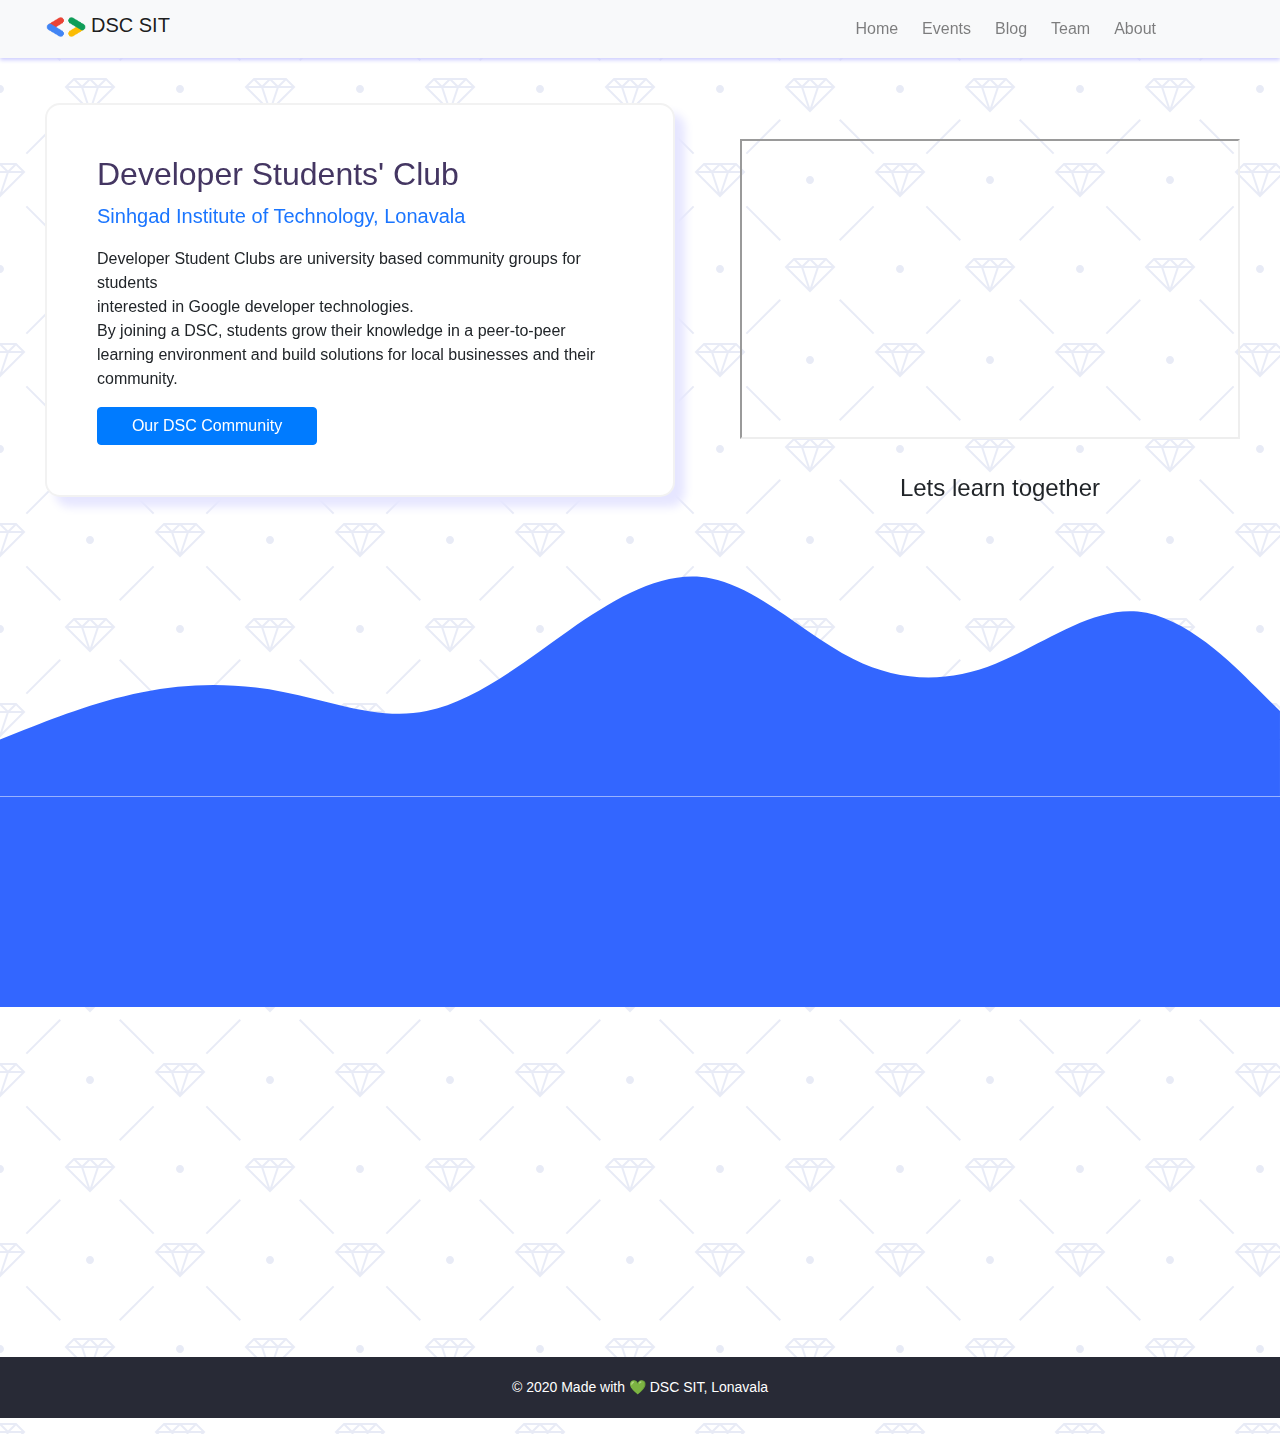
<file: index.html>
<!DOCTYPE html>
<html lang="en">

<head>
  <meta charset="UTF-8">
  <meta name="viewport" content="width=device-width, initial-scale=1.0">
  <meta http-equiv="X-UA-Compatible" content="ie=edge">
  <link rel="shortcut icon" href="images/dsc_logo.webp">
  <link rel="stylesheet" href="style.css">
  <link rel="stylesheet" href="https://stackpath.bootstrapcdn.com/bootstrap/4.4.1/css/bootstrap.min.css"
    integrity="sha384-Vkoo8x4CGsO3+Hhxv8T/Q5PaXtkKtu6ug5TOeNV6gBiFeWPGFN9MuhOf23Q9Ifjh" crossorigin="anonymous">
  <link rel="stylesheet" href="https://unpkg.com/aos@next/dist/aos.css" />
  <link rel="stylesheet" href="https://cdnjs.cloudflare.com/ajax/libs/font-awesome/4.7.0/css/font-awesome.min.css">

  <title>DSC SIT</title>
</head>

<body class="back">
  <nav class="navbar navbar-expand-lg navbar-light bg-light navbar1">
    <a class="navbar-brand title" href="index.html">
      <div class="d-flex flex-row">
        <img src="images/google-dev.png" class="navlogo">
        <h5>DSC SIT</h5>
      </div>
     
    </a>

    <button class="navbar-toggler" type="button" data-toggle="collapse" data-target="#navbarNav"
      aria-controls="navbarNav" aria-expanded="false" aria-label="Toggle navigation">
      <span class="navbar-toggler-icon"></span>
    </button>

    <div class=" sticky-top collapse navbar-collapse" id="navbarNav">
      <ul class="navbar-nav navlinks">
        <li class="nav-item ml-2"><a class="nav-link" href="index.html">Home<span class="sr-only">(current)</span></a>
        </li>
        <li class="nav-item ml-2"><a class="nav-link" href="events.html">Events</a></li>
        <li class="nav-item ml-2"><a class="nav-link" href="https://medium.com/dsc-sit">Blog</a></li>
        <li class="nav-item ml-2"><a class="nav-link" href="team.html">Team</a></li>
        <li class="nav-item ml-2"><a class="nav-link" href="about.html">About</a></li>
      </ul>
    </div>
  </nav>

  <div class="main-el">
  <!-- <img class="img-ill2" src="images/bg-img.webp"> -->
  <div class="card1" data-aos="fade-up">
    <h2> Developer Students' Club</h2>
    <p class="blue">Sinhgad Institute of Technology, Lonavala</p>
    <p>Developer Student Clubs are university based community groups for students<br> interested in Google developer
      technologies. <br> By joining a DSC, students grow their knowledge in a peer-to-peer learning environment and build
      solutions for local businesses and their community.</p>
    <a class="btn btnlink btn-primary" href="https://dsc.community.dev/sinhgad-institute-of-technology-sit" role="button">Our DSC Community</a>
  </div>


  <div class="center">
    <iframe  class="video" src="https://www.youtube.com/embed/AF9NS1bLsZE" frameborder="1" allow="accelerometer; autoplay; clipboard-write; encrypted-media; gyroscope; picture-in-picture" allowfullscreen></iframe>
    <!-- <div class="dsclogo"><img data-aos="zoom-in" src="images/event-people.png" class="img-fluid"></div> -->
    <div data-aos="zoom-in" class="mt-2">
      <h4>Lets learn together</h4>
    </div>
  </div>
</div>



  <div class="wave"><svg xmlns="http://www.w3.org/2000/svg" viewBox="0 0 1440 320">
      <path fill=" #3366ff" fill-opacity="1"
        d="M0,256L26.7,245.3C53.3,235,107,213,160,202.7C213.3,192,267,192,320,202.7C373.3,213,427,235,480,224C533.3,213,587,171,640,133.3C693.3,96,747,64,800,74.7C853.3,85,907,139,960,165.3C1013.3,192,1067,192,1120,170.7C1173.3,149,1227,107,1280,112C1333.3,117,1387,171,1413,197.3L1440,224L1440,320L1413.3,320C1386.7,320,1333,320,1280,320C1226.7,320,1173,320,1120,320C1066.7,320,1013,320,960,320C906.7,320,853,320,800,320C746.7,320,693,320,640,320C586.7,320,533,320,480,320C426.7,320,373,320,320,320C266.7,320,213,320,160,320C106.7,320,53,320,27,320L0,320Z">
      </path>
    </svg></div>
  <div class="backg">
    <div class="boxes">
      <div data-aos="fade-right" class="box"><img class="tech" src="icons/domain.webp">
        <h6>Web</h6>
      </div>
      <div data-aos="fade-left" class="box"><img class="tech" src="icons/android.webp">
        <h6>Android</h6>
      </div>
      <div data-aos="fade-right" class="box"><img class="tech" src="icons/machine-learning.webp">
        <h6>ML/AI</h6>
      </div>
      <div data-aos="fade-left" class="box"><img class="tech" src="icons/blockchain.webp">
        <h6>Blockchain</h6>
      </div>
      <div data-aos="fade-right" class="box"><img class="tech" src="icons/cloud.webp">
        <h6>Cloud</h6>
      </div>
      <div data-aos="fade-left" class="box"><img class="tech" src="icons/programmer.webp">
        <h6>Competitive</h6>
      </div>
    </div>
  </div>


  <div class="cards">
    <div class="card1" data-aos="fade-right">
      <h5>&#11088; What we do in DSC SIT</h5>
      <p> We conducts workshops, seminars and other<br> fun activities which help the students learn and grow.</p>
    <p>Connect, learn and grow.</p>
    </div>
    <div class="card1" data-aos="fade-left">
      <h5>&#128204; Join Us</h5>
      <p> To explore and learn about new technologies.<br>by solving real world problems and building projects.</p>
      <div class="allicons2">
        <a href="https://www.instagram.com/dscsitl/"><i class="fa fa-instagram fa-2x" aria-hidden="true"></i></a>
        <a href="https://twitter.com/dsc_sit"><i class="fa fa-twitter-square fa-2x" aria-hidden="true"></i></a>
        <a href="https://www.linkedin.com/company/31563235"><i class="fa fa-linkedin-square fa-2x" aria-hidden="true"></i></a>
        <a href="https://www.facebook.com/dscsitlonavala/"><i class="fa fa-2x fa-facebook-square" aria-hidden="true"></i></a>
        <a href="https://www.youtube.com/channel/UCzR90cXpSvJbm_8ketA8egQ"><i class="fa fa-2x fa-youtube-square" aria-hidden="true"></i></a>
 
      </div>
    </div>

    

  </div>
  <div class="space"></div>
  
  <footer>
    <p class="credits">&copy; 2020 Made with &#128154; DSC SIT, Lonavala</p>
  </footer>
</body>


<script src="https://code.jquery.com/jquery-3.4.1.slim.min.js"
  integrity="sha384-J6qa4849blE2+poT4WnyKhv5vZF5SrPo0iEjwBvKU7imGFAV0wwj1yYfoRSJoZ+n" crossorigin="anonymous"></script>
<script src="https://cdn.jsdelivr.net/npm/popper.js@1.16.0/dist/umd/popper.min.js"
  integrity="sha384-Q6E9RHvbIyZFJoft+2mJbHaEWldlvI9IOYy5n3zV9zzTtmI3UksdQRVvoxMfooAo" crossorigin="anonymous"></script>
<script src="https://stackpath.bootstrapcdn.com/bootstrap/4.4.1/js/bootstrap.min.js"
  integrity="sha384-wfSDF2E50Y2D1uUdj0O3uMBJnjuUD4Ih7YwaYd1iqfktj0Uod8GCExl3Og8ifwB6" crossorigin="anonymous"></script>
<script src="https://unpkg.com/aos@next/dist/aos.js"></script>
<script>AOS.init();</script>

</html>
</file>
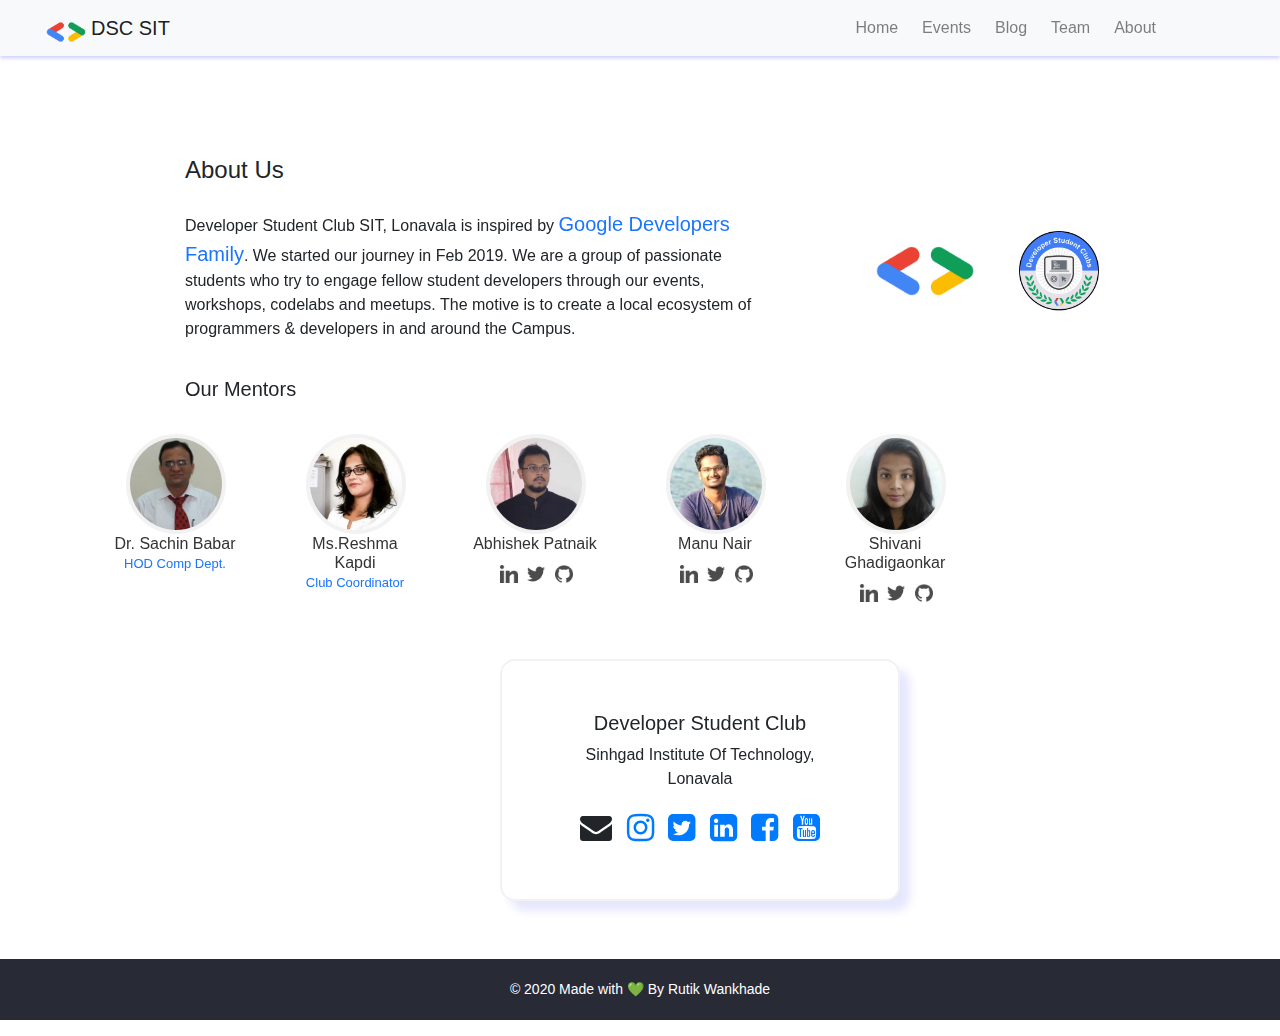
<file: about.html>
<!DOCTYPE html>
<html lang="en">

<head>
  <meta charset="UTF-8">
  <meta name="viewport" content="width=device-width, initial-scale=1.0">
  <meta http-equiv="X-UA-Compatible" content="ie=edge">
  <link rel="shortcut icon" href="images/dsc_logo.webp">
  <link rel="stylesheet" href="style.css">
  <link rel="stylesheet" href="https://stackpath.bootstrapcdn.com/bootstrap/4.4.1/css/bootstrap.min.css"
    integrity="sha384-Vkoo8x4CGsO3+Hhxv8T/Q5PaXtkKtu6ug5TOeNV6gBiFeWPGFN9MuhOf23Q9Ifjh" crossorigin="anonymous">
  <link rel="stylesheet" href="https://unpkg.com/aos@next/dist/aos.css" />
  <link rel="stylesheet" href="https://cdnjs.cloudflare.com/ajax/libs/font-awesome/4.7.0/css/font-awesome.min.css">
  <title>DSC SIT</title>
</head>

<body>
  <nav class="navbar navbar-expand-lg navbar-light bg-light navbar1">
    <a class="navbar-brand title" href="index.html"><img src="images/google-dev.png" class="navlogo">DSC SIT</a>
    <button class="navbar-toggler" type="button" data-toggle="collapse" data-target="#navbarNav"
      aria-controls="navbarNav" aria-expanded="false" aria-label="Toggle navigation">
      <span class="navbar-toggler-icon"></span>
    </button>
    <div class=" sticky-top collapse navbar-collapse" id="navbarNav">
      <ul class="navbar-nav navlinks">
        <li class="nav-item ml-2"><a class="nav-link" href="index.html">Home<span class="sr-only">(current)</span></a>
        </li>
        <li class="nav-item ml-2"><a class="nav-link" href="events.html">Events</a></li>
        <li class="nav-item ml-2"><a class="nav-link" href="https://medium.com/dsc-sit">Blog</a></li>
        <li class="nav-item ml-2"><a class="nav-link" href="team.html">Team</a></li>
        <li class="nav-item ml-2"><a class="nav-link" href="about.html">About</a></li>
      </ul>
    </div>
  </nav>
  <div class="container flexbox">
    <div class="about">
      <h4 class="mb-4">About Us</h4>
      <p data-aos="fade-up">Developer Student Club SIT, Lonavala is inspired by <span class=" m-0 blue">Google
          Developers Family</span>. We started our journey in Feb 2019. We are a group of passionate students who try to
        engage fellow student developers through our events, workshops, codelabs and meetups. The motive is to create a
        local ecosystem of programmers & developers in and around the Campus.</p>
    </div>
    <div class="logos" data-aos="fade-up">
      <img class="logo2" src="images/google-dev.png">
      <img class="logo3" src="images/dsc_logo.webp">
    </div>
    <h5 class="mentors-text" data-aos="fade-up">Our Mentors</h5>
    <div class="boxes" data-aos="fade-up">
      <div class="member">
        <img class="member-img" src="images/team/hod sir.jfif">
        <h6>Dr. Sachin Babar<br><span class="role2">HOD Comp Dept.</span></h6>
      </div>
      <div class="member">
        <img class="member-img" src="images/team/Reshma mam.webp">
        <h6>Ms.Reshma Kapdi<br><span class="role2">Club Coordinator</span></h6>
      </div>
      <div class="member">
        <img class="member-img" src="images/team/abhishekP.webp">
        <h6>Abhishek Patnaik</h6>
        <div class="allicons">
          <a href="https://www.linkedin.com/in/abhishekpatnaik77/"><img class="icons" src="icons/linkedin.png"></a>
          <a href="https://twitter.com/Abhishe76627246"><img class="icons" src="icons/twitter.png"></a>
          <a href="https://github.com/AbhishekPatnaik"><img class="icons" src="icons/github-image.png"></a>
        </div>
      </div>
      <div class="member">
        <img class="member-img" src="images/team/manunair.webp">
        <h6>Manu Nair</h6>
        <div class="allicons">
          <a href="https://www.linkedin.com/in/manu-nair-439504157/"><img class="icons" src="icons/linkedin.png"></a>
          <a><img class="icons" src="icons/twitter.png"></a>
          <a href="https://github.com/Manunair270"><img class="icons" src="icons/github-image.png"></a>
        </div>
      </div>
      <div class="member">
        <img class="member-img" src="images/team/Shivani Di.webp">
        <h6>Shivani Ghadigaonkar</h6>
        <div class="allicons">
          <a href="https://www.linkedin.com/in/shivani-ghadigaonkar-72aa86141/?originalSubdomain=in"><img class="icons"
              src="icons/linkedin.png"></a>
          <a><img class="icons" src="icons/twitter.png"></a>
          <a><img class="icons" src="icons/github-image.png"></a>
        </div>
      </div>
    </div>
  </div>
  <div class="center contact card1" data-aos="fade-up">
    <h5>Developer Student Club</h5>
    <p>Sinhgad Institute Of Technology, Lonavala</p>
    <div class="allicons2">
      <a onclick="goToGmail()"><i class="fa fa-envelope fa-2x" aria-hidden="true"></i></a>
      <a href="https://www.instagram.com/dscsitl/"><i class="fa fa-instagram fa-2x" aria-hidden="true"></i></a>
      <a href="https://twitter.com/dsc_sit"><i class="fa fa-twitter-square fa-2x" aria-hidden="true"></i></a>
      <a href="https://www.linkedin.com/company/31563235"><i class="fa fa-linkedin-square fa-2x" aria-hidden="true"></i></a>
      <a href="https://www.facebook.com/dscsitlonavala/"><i class="fa fa-2x fa-facebook-square" aria-hidden="true"></i></a>
        <a href="https://www.youtube.com/channel/UCzR90cXpSvJbm_8ketA8egQ"><i class="fa fa-2x fa-youtube-square" aria-hidden="true"></i></a>

    </div>
  </div>
  <div class="space"></div>
  <footer>
    <div>
      <p class="credits">
     &copy; 2020 Made with &#128154; By Rutik Wankhade</p>
     
    </div>
    
    
  </footer>
</body>
<script src="https://code.jquery.com/jquery-3.4.1.slim.min.js"
  integrity="sha384-J6qa4849blE2+poT4WnyKhv5vZF5SrPo0iEjwBvKU7imGFAV0wwj1yYfoRSJoZ+n" crossorigin="anonymous"></script>
<script src="https://cdn.jsdelivr.net/npm/popper.js@1.16.0/dist/umd/popper.min.js"
  integrity="sha384-Q6E9RHvbIyZFJoft+2mJbHaEWldlvI9IOYy5n3zV9zzTtmI3UksdQRVvoxMfooAo" crossorigin="anonymous"></script>
<script src="https://stackpath.bootstrapcdn.com/bootstrap/4.4.1/js/bootstrap.min.js"
  integrity="sha384-wfSDF2E50Y2D1uUdj0O3uMBJnjuUD4Ih7YwaYd1iqfktj0Uod8GCExl3Og8ifwB6" crossorigin="anonymous"></script>
<script>function goToGmail() { window.open('mailto:dscsitlnl@gmail.com'); }</script>
<script src="https://unpkg.com/aos@next/dist/aos.js"></script>
<script>AOS.init();</script>

</html>
</file>
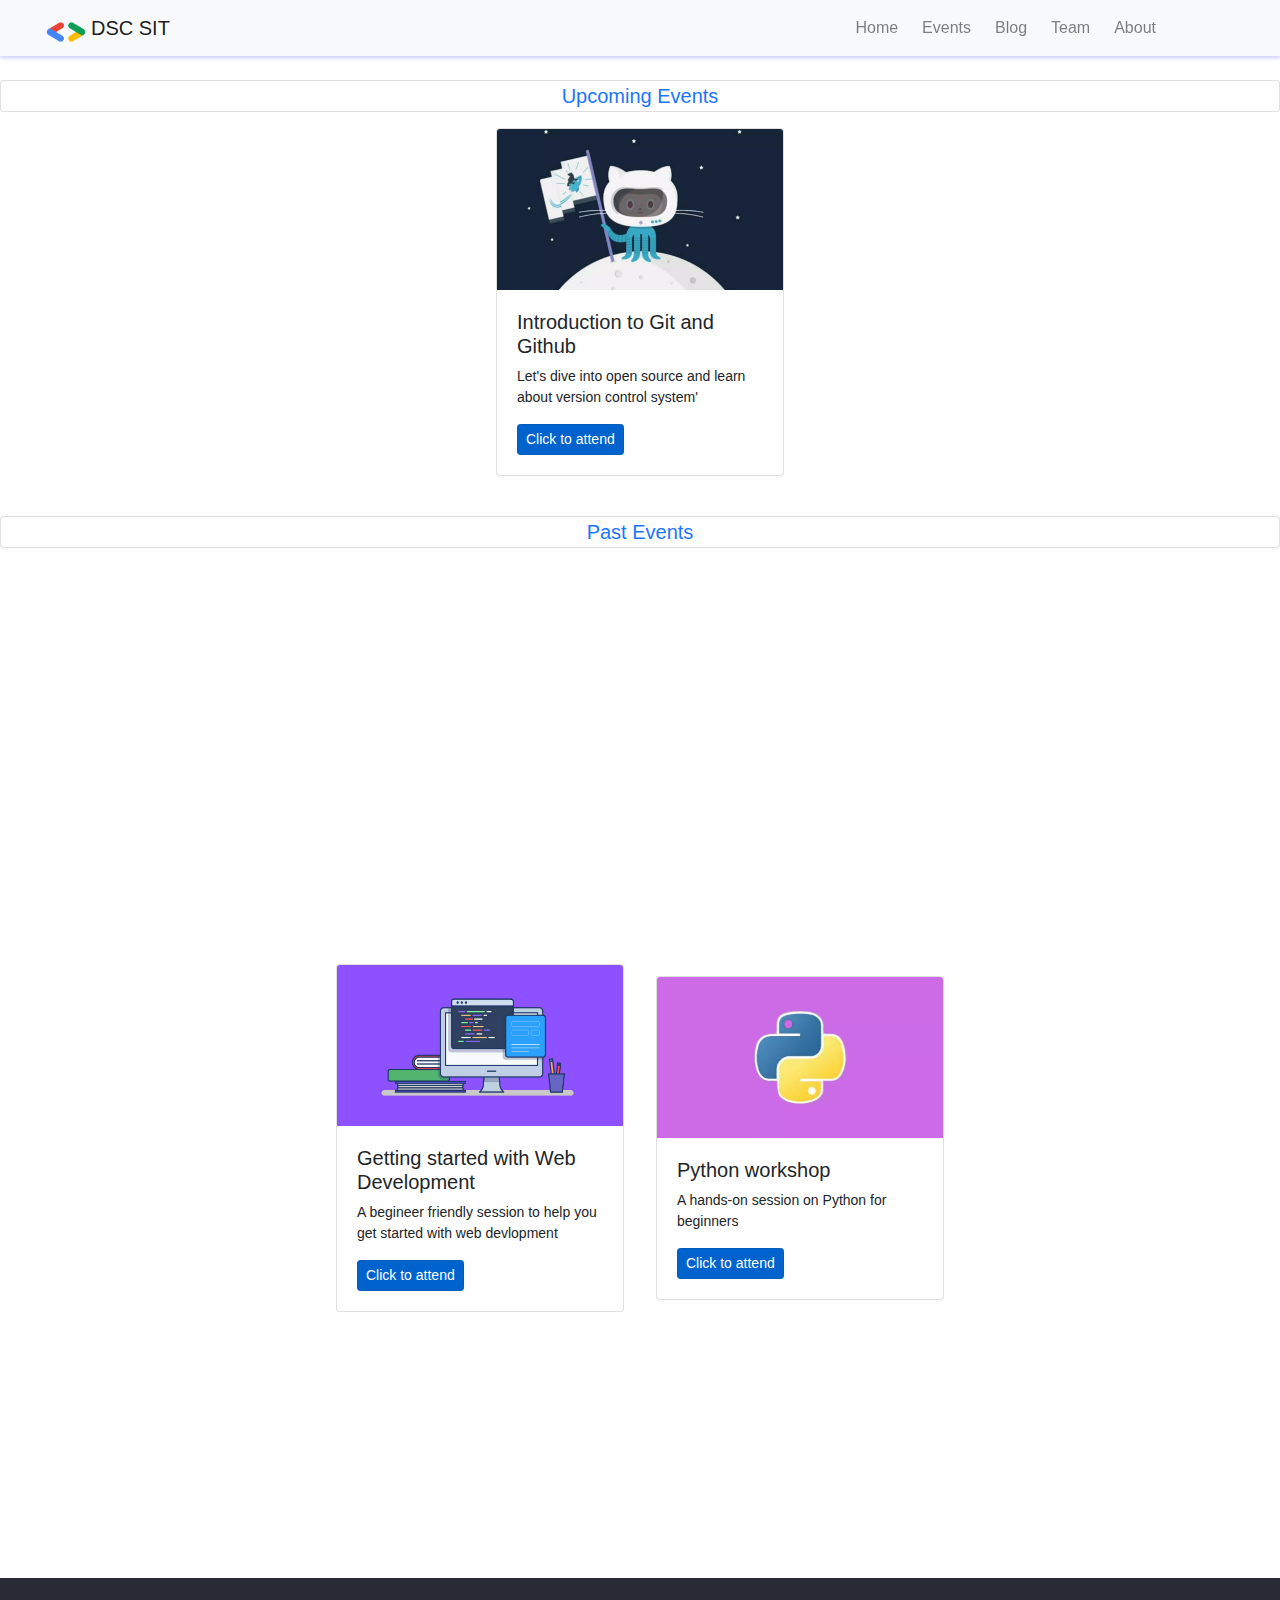
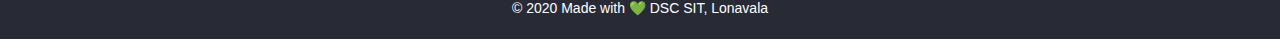
<file: events.html>
<!DOCTYPE html>
<html lang="en">
<head>
    <meta charset="UTF-8">
    <meta name="viewport" content="width=device-width, initial-scale=1.0">
    <meta http-equiv="X-UA-Compatible" content="ie=edge">
    <link rel="shortcut icon" href="images/dsc_logo.webp">
    <link rel="stylesheet" href="style.css">
    <link rel="stylesheet" href="https://stackpath.bootstrapcdn.com/bootstrap/4.4.1/css/bootstrap.min.css" integrity="sha384-Vkoo8x4CGsO3+Hhxv8T/Q5PaXtkKtu6ug5TOeNV6gBiFeWPGFN9MuhOf23Q9Ifjh" crossorigin="anonymous">
    <link rel="stylesheet" href="https://unpkg.com/aos@next/dist/aos.css" />
    <title>DSC SIT</title>
</head>
<body class="bodyevents">
<nav class="navbar navbar-expand-lg navbar-light bg-light navbar1">
    <a class="navbar-brand title" href="index.html"><img src="images/google-dev.png" class="navlogo">DSC SIT</a>
<button class="navbar-toggler" type="button" data-toggle="collapse" data-target="#navbarNav" aria-controls="navbarNav" aria-expanded="false" aria-label="Toggle navigation">
  <span class="navbar-toggler-icon"></span>
</button>
<div class=" sticky-top collapse navbar-collapse" id="navbarNav">
  <ul class="navbar-nav navlinks">
    <li class="nav-item ml-2"><a class="nav-link" href="index.html">Home<span class="sr-only">(current)</span></a></li>
    <li class="nav-item ml-2"><a class="nav-link" href="events.html">Events</a></li>
    <li class="nav-item ml-2"><a class="nav-link" href="https://medium.com/dsc-sit">Blog</a></li>
    <li class="nav-item ml-2"><a class="nav-link" href="team.html">Team</a></li>
    <li class="nav-item ml-2"><a class="nav-link" href="about.html">About</a></li>
  </ul>
  </div>
</nav>
<div class="blue text-center card pd-1 mt-4">Upcoming Events</div>
<div class="events">

 

  <div class="card m-3" style="width: 18rem;">
    <img src="images/events/git.webp" class="card-img-top" alt="...">
    <div class="card-body">
      <h5>Introduction to Git and Github</h5>
      <p class="card-text "style="font-size:14px;">Let's dive into open source and learn about version control system'</p>

      <!-- <p class="date">4th Oct 2020</p> -->

      <a href="https://www.eventbrite.com/o/dsc-sit-29063712767" class="btn btn-primary btn-sm active" role="button" aria-pressed="true">Click to attend</a>

    </div>
  </div>

 
</div>

<div class="blue text-center card mt-4">Past Events</div>
<div class="events">
  <iframe class="video" src="https://www.youtube.com/embed/IEp_ZTrNR9M" frameborder="0" allow="accelerometer; autoplay; clipboard-write; encrypted-media; gyroscope; picture-in-picture" allowfullscreen></iframe>

  <div class="card m-3" style="width: 18rem;">
    <img src="images/events/web-dev.webp" class="card-img-top" alt="...">
    <div class="card-body">
      <h5>Getting started with Web Development</h5>

      <p class="card-text "style="font-size:14px;">A begineer friendly session to help you get started with web devlopment</p>
      <a href="https://www.eventbrite.com/o/dsc-sit-29063712767" class="btn btn-primary btn-sm active" role="button" aria-pressed="true">Click to attend</a>

    </div>
  </div>

  <div class="card m-3" style="width: 18rem;">
    <img src="images/events/python.webp" class="card-img-top" alt="...">
    <div class="card-body">
      <h5>Python workshop</h5>

      <p class="card-text "style="font-size:14px;">A hands-on session on Python for beginners</p>
      <a href="https://www.eventbrite.com/o/dsc-sit-29063712767" class="btn btn-primary btn-sm active" role="button" aria-pressed="true">Click to attend</a>

    </div>
  </div>



</div>

<footer><div><p class="credits">&copy; 2020 Made with &#128154; DSC SIT, Lonavala</p></div></footer> 
</body>
<script src="https://code.jquery.com/jquery-3.4.1.slim.min.js" integrity="sha384-J6qa4849blE2+poT4WnyKhv5vZF5SrPo0iEjwBvKU7imGFAV0wwj1yYfoRSJoZ+n" crossorigin="anonymous"></script>
<script src="https://cdn.jsdelivr.net/npm/popper.js@1.16.0/dist/umd/popper.min.js" integrity="sha384-Q6E9RHvbIyZFJoft+2mJbHaEWldlvI9IOYy5n3zV9zzTtmI3UksdQRVvoxMfooAo" crossorigin="anonymous"></script>
<script src="https://stackpath.bootstrapcdn.com/bootstrap/4.4.1/js/bootstrap.min.js" integrity="sha384-wfSDF2E50Y2D1uUdj0O3uMBJnjuUD4Ih7YwaYd1iqfktj0Uod8GCExl3Og8ifwB6" crossorigin="anonymous"></script>
<script src="https://unpkg.com/aos@next/dist/aos.js"></script>
<script>AOS.init();</script>
</html>
</file>
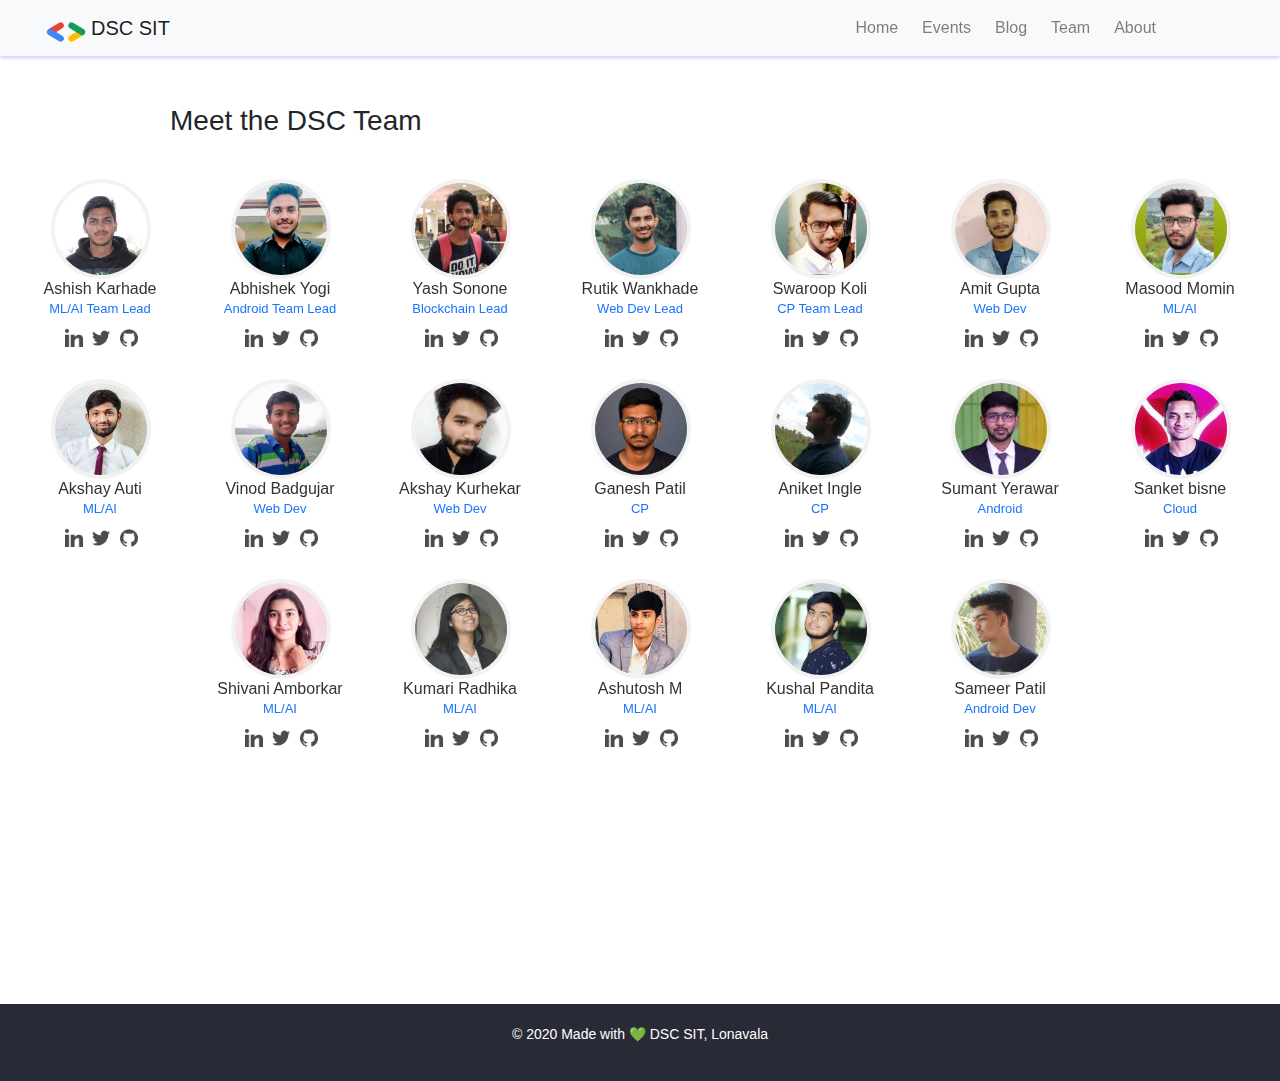
<file: team.html>
<!DOCTYPE html>
<html lang="en">
<head>
    <meta charset="UTF-8">
    <meta name="viewport" content="width=device-width, initial-scale=1.0">
    <meta http-equiv="X-UA-Compatible" content="ie=edge">
    <link rel="shortcut icon" href="images/dsc_logo.webp">
    <link rel="stylesheet" href="style.css">
    <link rel="stylesheet" href="https://stackpath.bootstrapcdn.com/bootstrap/4.4.1/css/bootstrap.min.css" integrity="sha384-Vkoo8x4CGsO3+Hhxv8T/Q5PaXtkKtu6ug5TOeNV6gBiFeWPGFN9MuhOf23Q9Ifjh" crossorigin="anonymous">
    <link rel="stylesheet" href="https://unpkg.com/aos@next/dist/aos.css" />
    <title>DSC SIT</title>
</head>
<body class="teambody">
<nav class="navbar navbar-expand-lg navbar-light bg-light navbar1">
    <a class="navbar-brand title" href="index.html"><img src="images/google-dev.png" class="navlogo">DSC SIT</a>
<button class="navbar-toggler" type="button" data-toggle="collapse" data-target="#navbarNav" aria-controls="navbarNav" aria-expanded="false" aria-label="Toggle navigation">
  <span class="navbar-toggler-icon"></span>
</button>
<div class=" sticky-top collapse navbar-collapse" id="navbarNav">
  <ul class="navbar-nav navlinks">
    <li class="nav-item ml-2"><a class="nav-link" href="index.html">Home<span class="sr-only">(current)</span></a></li>
    <li class="nav-item ml-2"><a class="nav-link" href="events.html">Events</a></li>
    <li class="nav-item ml-2"><a class="nav-link" href="https://medium.com/dsc-sit">Blog</a></li>
    <li class="nav-item ml-2"><a class="nav-link" href="team.html">Team</a></li>
    <li class="nav-item ml-2"><a class="nav-link" href="about.html">About</a></li>
  </ul>
  </div>
</nav>
<div><h3 class="mt-5 ml-6 mb-3 team">Meet the DSC Team</h3></div>
<div class="boxes" >

   <div class="member" data-aos="fade-up">
       <img class="member-img" src="images/team/profile - Ashi.webp">
       <h6>Ashish Karhade <span class="role">ML/AI Team Lead</span></h6>
       <div class="allicons">
       <a href="https://www.linkedin.com/in/ashiishkarhade"><img class="icons" src="icons/linkedin.png"></a>
       <a href="https://twitter.com/ashiishkarhade"><img class="icons" src="icons/twitter.png"></a>
       <a href="https://github.com/ashiishkarhade"><img class="icons" src="icons/github-image.png"></a>
       </div>
   </div>
   <div class="member" data-aos="fade-up">
       <img class="member-img" src="images/team/abhishek yogi.webp">
       <h6>Abhishek Yogi<br><span class="role">Android Team Lead</span></h6>
       <div class="allicons">
       <a href="https://www.linkedin.com/in/abhishekyogi"><img class="icons" src="icons/linkedin.png"></a>
       <a href="https://twitter.com/abhishekyogi"><img class="icons" src="icons/twitter.png"></a>
       <a href="https://github.com/abhishekyogi"><img class="icons" src="icons/github-image.png"></a>
       </div>
   </div>
   <div class="member" data-aos="fade-up">
       <img class="member-img" src="images/team/Yash Sonone.webp">
       <h6>Yash Sonone<br><span class="role">Blockchain Lead</span></h6>
       <div class="allicons">
       <a href="https://www.linkedin.com/in/yashsonone21/"><img class="icons" src="icons/linkedin.png"></a>
       <a href="https://twitter.com/YashSonone19"><img class="icons" src="icons/twitter.png"></a>
       <a href="https://github.com/yashsonone"><img class="icons" src="icons/github-image.png"></a>
       </div>
   </div>
   <div class="member" data-aos="fade-up">
       <img class="member-img" src="images/team/rutik.webp">
       <h6>Rutik Wankhade<br><span class="role">Web Dev Lead</span></h6>
       <div class="allicons">
       <a href="https://www.linkedin.com/in/rutik-wankhade/"><img class="icons" src="icons/linkedin.png"></a>
       <a href="https://twitter.com/WankhadeRutik"><img class="icons" src="icons/twitter.png"></a>
       <a href="https://github.com/rutikwankhade"><img class="icons" src="icons/github-image.png"></a>
       </div>
   </div>
   
   <div class="member" data-aos="fade-up">
       <img class="member-img" src="images/team/swaroop koli.webp">
       <h6>Swaroop Koli<br><span class="role">CP Team Lead</span></h6>
       <div class="allicons">
       <a href="https://www.linkedin.com/in/swaroop-koli-093898192/"><img class="icons" src="icons/linkedin.png"></a>
       <a href="https://twitter.com/SwaroopKoli2"><img class="icons" src="icons/twitter.png"></a>
       <a href="https://github.com/swapyop"><img class="icons" src="icons/github-image.png"></a>
       </div>
   </div>
   <div class="member" data-aos="fade-up">
    <img class="member-img" src="images/team/Amitgupta.webp">
    <h6>Amit Gupta<br><span class="role2">Web Dev</span></h6>
    <div class="allicons">
    <a href="https://www.linkedin.com/in/amitgupta04"><img class="icons" src="icons/linkedin.png"></a>
    <a href="https://twitter.com/amitgupta914"><img class="icons" src="icons/twitter.png"></a>
    <a href="https://github.com/amiitgupta"><img class="icons" src="icons/github-image.png"></a>
    </div>
</div>
   <div class="member" data-aos="fade-up">
       <img class="member-img" src="images/team/masood.webp">
       <h6>Masood Momin<br><span class="role2">ML/AI</span></h6>
       <div class="allicons">
       <a href="https://in.linkedin.com/in/masoodmomin"><img class="icons" src="icons/linkedin.png"></a>
       <a><img class="icons" src="icons/twitter.png"></a>
       <a href="https://github.com/masoodmomin"><img class="icons" src="icons/github-image.png"></a>
       </div>
   </div>
   <div class="member" data-aos="fade-up">
       <img class="member-img" src="images/team/Akashayauti.webp">
       <h6>Akshay Auti<br><span class="role2">ML/AI</span></h6>
       <div class="allicons">
       <a href="https://www.linkedin.com/in/akshayauti"><img class="icons" src="icons/linkedin.png"></a>
       <a href="https://twitter.com/_akshayauti"><img class="icons" src="icons/twitter.png"></a>
       <a href="https://github.com/akshayauti"><img class="icons" src="icons/github-image.png"></a>
       </div>
   </div>
   <div class="member" data-aos="fade-up">
       <img class="member-img" src="images/team/vinodb.webp">
       <h6>Vinod Badgujar<br><span class="role2">Web Dev</span></h6>
       <div class="allicons">
       <a href="https://www.linkedin.com/in/vinodbadgujar"><img class="icons" src="icons/linkedin.png"></a>
       <a href="https://twitter.com/VinodBadgujar7"><img class="icons" src="icons/twitter.png"></a>
       <a href="https://github.com/vinodbadgujar"><img class="icons" src="icons/github-image.png"></a>
       </div>
   </div>
   <div class="member" data-aos="fade-up">
       <img class="member-img" src="images/team/akshay kurhekar.webp">
       <h6>Akshay Kurhekar<br><span class="role2">Web Dev</span></h6>
       <div class="allicons">
       <a href="https://www.linkedin.com/in/akshay-kurhekar-64438a168"><img class="icons" src="icons/linkedin.png"></a>
       <a href="https://twitter.com/akshaykurhekar"><img class="icons" src="icons/twitter.png"></a>
       <a href="https://github.com/akshaykurhekar"><img class="icons" src="icons/github-image.png"></a>
       </div>
   </div>
   <div class="member" data-aos="fade-up">
       <img class="member-img" src="images/team/Ganesh Patil.webp">
       <h6>Ganesh Patil<br><span class="role2">CP</span></h6>
       <div class="allicons">
       <a href="https://www.linkedin.com/in/ganesh-patil-ba6807180"><img class="icons" src="icons/linkedin.png"></a>
       <a href="https://mobile.twitter.com/GaneshP60848881"><img class="icons" src="icons/twitter.png"></a>
       <a href="https://github.com/gpatil987654"><img class="icons" src="icons/github-image.png"></a>
       </div>
   </div>
   <div class="member" data-aos="fade-up">
    <img class="member-img" src="images/team/aniketingle.webp">
    <h6>Aniket Ingle<br><span class="role2">CP</span></h6>
    <div class="allicons">
    <a href="https://www.linkedin.com/in/aniket-ingle-67293b150/"><img class="icons" src="icons/linkedin.png"></a>
    <a href="https://twitter.com/AniketI24655442"><img class="icons" src="icons/twitter.png"></a>
    <a href="https://github.com/andy2810"><img class="icons" src="icons/github-image.png"></a>
    </div>
   </div>
 
   <div class="member" data-aos="fade-up">
    <img class="member-img" src="images/team/sumant yerawar.webp">
    <h6>Sumant Yerawar<br><span class="role2">Android</span></h6>
    <div class="allicons">
    <a href="https://www.linkedin.com/in/sumant-yerawar-a64020149"><img class="icons" src="icons/linkedin.png"></a>
    <a href="https://twitter.com/YerawarSumant"><img class="icons" src="icons/twitter.png"></a>
    <a href="https://github.com/SumantYerawar"><img class="icons" src="icons/github-image.png"></a>
    </div>
   </div>

   <div class="member" data-aos="fade-up">
    <img class="member-img" src="images/team/sanket bisne.webp">
    <h6>Sanket bisne<br><span class="role2">Cloud</span></h6>
    <div class="allicons">
    <a href="https://www.linkedin.com/in/aniket-ingle-67293b150/"><img class="icons" src="icons/linkedin.png"></a>
    <a href="https://twitter.com/AniketI24655442"><img class="icons" src="icons/twitter.png"></a>
    <a href="https://github.com/andy2810"><img class="icons" src="icons/github-image.png"></a>
    </div>
   </div>

<div class="member" data-aos="fade-up">
    <img class="member-img" src="images/team/Shivani Amborkar.webp">
    <h6>Shivani Amborkar<br><span class="role2">ML/AI</span></h6>
    <div class="allicons">
    <a hreg="https://www.linkedin.com/in/sanket-bisne-86b656167/"><img class="icons" src="icons/linkedin.png"></a>
    <a href="https://twitter.com/SanketBisne1"><img class="icons" src="icons/twitter.png"></a>
    <a href="https://github.com/sanketbisne"><img class="icons" src="icons/github-image.png"></a>
    </div>
</div>
<div class="member" data-aos="fade-up">
    <img class="member-img" src="images/team/Radhika Mishra.webp">
    <h6>Kumari Radhika<br><span class="role2">ML/AI</span></h6>
    <div class="allicons">
    <a href="https://www.linkedin.com/in/kumari-radhika-5746b0184"><img class="icons" src="icons/linkedin.png"></a>
    <a href="https://twitter.com/KumariRadhika9"><img class="icons" src="icons/twitter.png"></a>
    <a href="https://github.com/coderadhika"><img class="icons" src="icons/github-image.png"></a>
    </div>
</div>
<div class="member" data-aos="fade-up">
    <img class="member-img" src="images/team/Ashutosh Mahajan.webp">
    <h6>Ashutosh M<br><span class="role2">ML/AI</span></h6>
    <div class="allicons">
    <a href="https://www.linkedin.com/in/ashutosh-mahajan-721a3718b"><img class="icons" src="icons/linkedin.png"></a>
    <a href="https://twitter.com/em_ashutosh"><img class="icons" src="icons/twitter.png"></a>
    <a href="https://github.com/emashutosh"><img class="icons" src="icons/github-image.png"></a>
    </div>
</div>
<div class="member" data-aos="fade-up">
    <img class="member-img" src="images/team/Kushal Pandita.webp">
    <h6>Kushal Pandita<br><span class="role2">ML/AI</span></h6>
    <div class="allicons">
    <a href="https://www.linkedin.com/in/kushal-pandita-a60026191"><img class="icons" src="icons/linkedin.png"></a>
    <a href="https://mobile.twitter.com/imkushal10"><img class="icons" src="icons/twitter.png"></a>
    <a href="https://github.com/kushalpandita10"><img class="icons" src="icons/github-image.png"></a>
    </div>
</div>
<div class="member" data-aos="fade-up">
    <img class="member-img" src="images/team/sameer patil.webp">
    <h6>Sameer Patil<br><span class="role2">Android Dev</span></h6>
    <div class="allicons">
    <a href="https://www.linkedin.com/in/sameer-patil-310151184"><img class="icons" src="icons/linkedin.png"></a>
    <a href="https://twitter.com/_sameer_patil"><img class="icons" src="icons/twitter.png"></a>
    <a href="https://github.com/sameerpatil14"><img class="icons" src="icons/github-image.png"></a>
    </div>
</div>
</div>
<footer><div class="credits"><p>&copy; 2020 Made with &#128154; DSC SIT, Lonavala</p></div></footer> 
</body>
<script src="https://code.jquery.com/jquery-3.4.1.slim.min.js" integrity="sha384-J6qa4849blE2+poT4WnyKhv5vZF5SrPo0iEjwBvKU7imGFAV0wwj1yYfoRSJoZ+n" crossorigin="anonymous"></script>
<script src="https://cdn.jsdelivr.net/npm/popper.js@1.16.0/dist/umd/popper.min.js" integrity="sha384-Q6E9RHvbIyZFJoft+2mJbHaEWldlvI9IOYy5n3zV9zzTtmI3UksdQRVvoxMfooAo" crossorigin="anonymous"></script>
<script src="https://stackpath.bootstrapcdn.com/bootstrap/4.4.1/js/bootstrap.min.js" integrity="sha384-wfSDF2E50Y2D1uUdj0O3uMBJnjuUD4Ih7YwaYd1iqfktj0Uod8GCExl3Og8ifwB6" crossorigin="anonymous"></script>
<script src="https://unpkg.com/aos@next/dist/aos.js"></script>
<script>AOS.init();</script>
</html>
</file>
<file: style.css>
.navlogo{
    height:20px;
    width:40px;
    margin:4px 5px 0px 30px;
}
.navlinks{
   float:right;
   margin-left:auto;
   margin-right:100px;
}
.btnlink{width:220px;}
.navbar1{ box-shadow: #ccccff 0px 2px 4px; }
h2{
    font-size:40px;
    color:#443662;
}
.card1{
    padding:50px;
    margin:45px 45px 15px 45px;
    float:left;
    border-radius:15px;
    box-shadow: #e6e6ff  10px 10px 10px;
    background-color: #ffffff;
    border: 2px solid #f2f2f2;
    height:auto;
}
.card:hover{
    box-shadow: #e6e6ff  20px 20px 20px;
    transform:scale(1.05)

}


.video{
    width:500px;
    height:300px;
    margin-top:80px;
    margin-right:40px;

}
.img-ill2{
    position: absolute;
    z-index:-1;
    float:right;
    margin-top:300px;
}
.back{background-color:#ffffff;

    background-image: url("data:image/svg+xml,%3Csvg width='180' height='180' viewBox='0 0 180 180' xmlns='http://www.w3.org/2000/svg'%3E%3Cpath d='M81.28 88H68.413l19.298 19.298L81.28 88zm2.107 0h13.226L90 107.838 83.387 88zm15.334 0h12.866l-19.298 19.298L98.72 88zm-32.927-2.207L73.586 78h32.827l.5.5 7.294 7.293L115.414 87l-24.707 24.707-.707.707L64.586 87l1.207-1.207zm2.62.207L74 80.414 79.586 86H68.414zm16 0L90 80.414 95.586 86H84.414zm16 0L106 80.414 111.586 86h-11.172zm-8-6h11.173L98 85.586 92.414 80zM82 85.586L87.586 80H76.414L82 85.586zM17.414 0L.707 16.707 0 17.414V0h17.414zM4.28 0L0 12.838V0h4.28zm10.306 0L2.288 12.298 6.388 0h8.198zM180 17.414L162.586 0H180v17.414zM165.414 0l12.298 12.298L173.612 0h-8.198zM180 12.838L175.72 0H180v12.838zM0 163h16.413l.5.5 7.294 7.293L25.414 172l-8 8H0v-17zm0 10h6.613l-2.334 7H0v-7zm14.586 7l7-7H8.72l-2.333 7h8.2zM0 165.414L5.586 171H0v-5.586zM10.414 171L16 165.414 21.586 171H10.414zm-8-6h11.172L8 170.586 2.414 165zM180 163h-16.413l-7.794 7.793-1.207 1.207 8 8H180v-17zm-14.586 17l-7-7h12.865l2.333 7h-8.2zM180 173h-6.613l2.334 7H180v-7zm-21.586-2l5.586-5.586 5.586 5.586h-11.172zM180 165.414L174.414 171H180v-5.586zm-8 5.172l5.586-5.586h-11.172l5.586 5.586zM152.933 25.653l1.414 1.414-33.94 33.942-1.416-1.416 33.943-33.94zm1.414 127.28l-1.414 1.414-33.942-33.94 1.416-1.416 33.94 33.943zm-127.28 1.414l-1.414-1.414 33.94-33.942 1.416 1.416-33.943 33.94zm-1.414-127.28l1.414-1.414 33.942 33.94-1.416 1.416-33.94-33.943zM0 85c2.21 0 4 1.79 4 4s-1.79 4-4 4v-8zm180 0c-2.21 0-4 1.79-4 4s1.79 4 4 4v-8zM94 0c0 2.21-1.79 4-4 4s-4-1.79-4-4h8zm0 180c0-2.21-1.79-4-4-4s-4 1.79-4 4h8z' fill='%23c5cee8' fill-opacity='0.4' fill-rule='evenodd'/%3E%3C/svg%3E");
}
.dsclogo{
    width:500px;
    margin-top:20px;
    

   }
.blue{color:#1a75ff;font-size:20px;}
/* .wave{z-index:-1;} */
.boxes{
    display:flex;
    flex-direction: row;
    flex-wrap:wrap;
    justify-content: center;
    align-items: center;
    position:relative;

}
.box{
    height:130px;
    width:130px;
    margin:20px;
    border-radius:5px;
    padding:10px;
    background-color: #ffff;
    box-shadow:  #005ce6 8px 8px;
}
.backg{
    background-color: #3366ff;
    height:auto;
    padding-bottom:40px;
}
.tech{
    height:90px;
    width:90px;
    margin-left:12px;
}
span{font-size:13px; margin-left:20px;}
.box:hover{transform:scale(1.1);}
h3{
  margin-left:100px;
  margin-top:35px;
  }  
  .team{margin-left:170px;}
.member{
    height:160px;
    width:140px;
    padding:5px;
    margin:20px;
    border-radius:5px;
}
.member-img{
    height:100px;
    width:100px;
    margin-left:16px;
    border-radius:50%;
    border:solid 4px #f2f2f2;
}
.icons{ margin-left:5px;
height:18px;
width:18px;
opacity:0.7;
}
iframe{
margin:20px;
width:700px;
height:400px;
}
.allicons{display:inline-block; margin-left:25px;}
.cards{margin-left: 75px;}
.space{ height:100px;}
.about{margin:100px 0px 0px 100px; max-width:600px;}
.mentors{margin-left:0px;}
    .ment{margin-left:100px;}
.logo2{ height:50px; width:100px;
margin:40px;}
.logo3{height:80px; width:80px;}
.events{
    display:flex;
    flex-direction: row;
    flex-wrap:wrap;
    align-items: center;
    justify-content: center;
    margin:auto;
    max-width:700px;
}
.main-el{display:flex;
 flex-direction:row;}

h6{
color:#333333;
text-align: center;
line-height: 5em;}
.event{
    height:auto;
    width:auto;
    background-color: #ffffff;
    margin:40px 40px 0px 0px;
    border-radius:5px;
    box-shadow:#ccccff 5px 5px 5px;

    padding:20px;
    }
footer{
    bottom:0;
    height:auto;
    background-color:#282a36;
    color:#ffff;
    font-size:14px;
    display:flex;
    flex-direction:column;
    }
.credits{
    margin-top:250px;
    padding:20px;
    text-align: center;
}
.bodyevents{background-color: #ffffff;


}

.center{margin:auto;text-align: center;}
li:hover {background-color:#e6e6e6; border-radius:5px;}
.eve{height:100px; width:100px;}
.date{font-size: 11px;}
.flexbox{
    display:flex;
    flex-wrap: wrap;
    float:center;
    flex-direction: row;
  }
  .icons2{height:25px; width:25px;margin:8px;}
  .allicons2{display:inline-block;}
.logos{margin:150px 0px 0px 50px;}
.mentors-text{margin-left:100px; margin-top:20px;}
.contact{width:400px;margin-top:50px;
margin-left:500px; margin-right:500px;}
.post{font-size: 12px; font-family: arial;
text-align: center; color:#00994d; font-weight: bolder;}
i{margin:5px;}
.role{color:#1a75ff;font-size:13px;
margin-top:0px;
margin-left:0px;}

.role2{color:#1a75ff;font-size:13px;
    margin-top:0px;
    margin-left:0px;}
    
@media screen and (max-width: 500px){
.card1{margin:35px 20px 25px 20px; padding:35px; }
.team{margin:auto; text-align:center;}
.dsclogo{display: block;
        margin-left: auto;
        margin-right: auto;
    width:80%;    
    }
.boxes{margin:auto;}
.about{margin:45px 20px 0px 20px; padding:25px;}
footer{margin-top:700px;}
.navlinks{margin-right:150px; }
.eve{display:none;}
.hod1, .hod{margin:auto;}  
.member{margin:10px auto 15px auto;}
.cards{margin-left:0px;}
.logos{margin:0px 0px 20px 0px;}
.mentors-text{ text-align: center; margin:auto;
margin-bottom:30px;margin-top:15px;}
.contact{margin-top:80px; width:auto;}
.main-el{display:flex;
flex-direction:column;}


.video{
    width:300px;
    height:200px;
    margin-top:40px;
    margin-right:0px;

}
}
</file>
